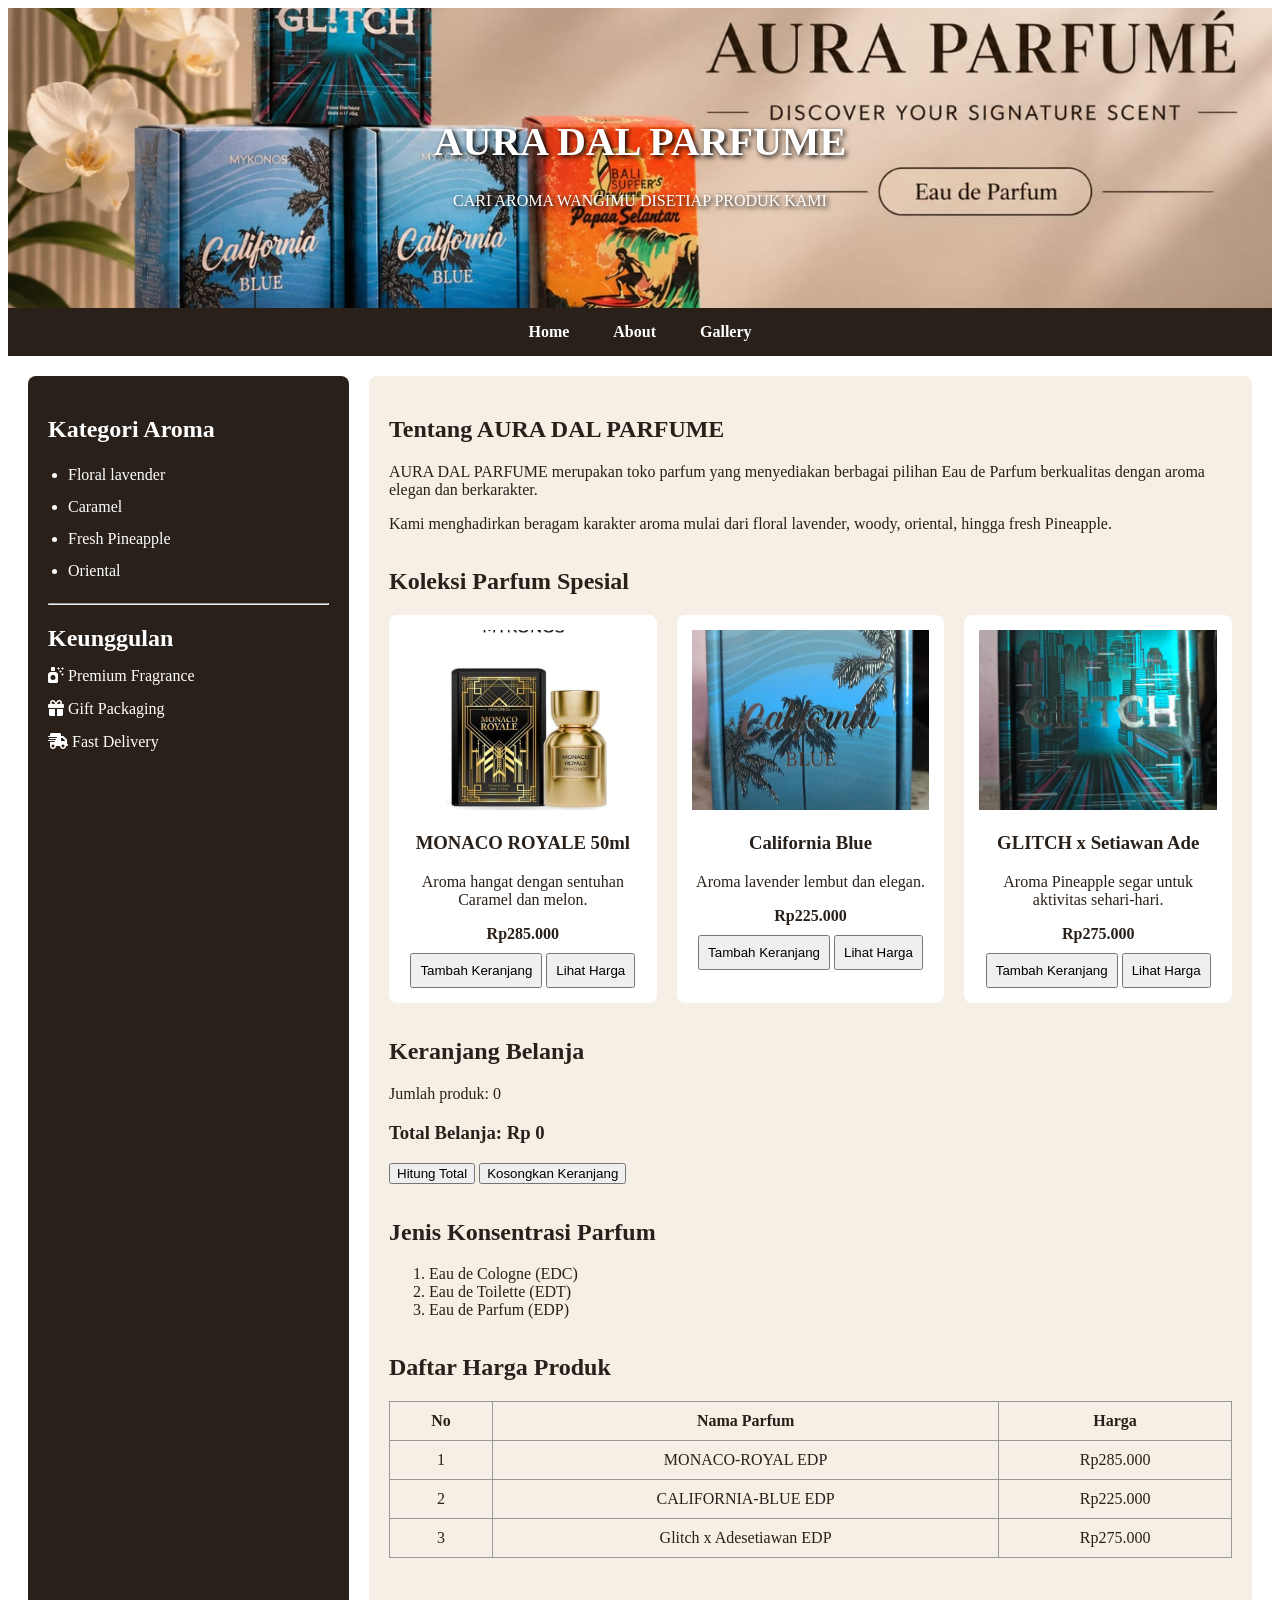
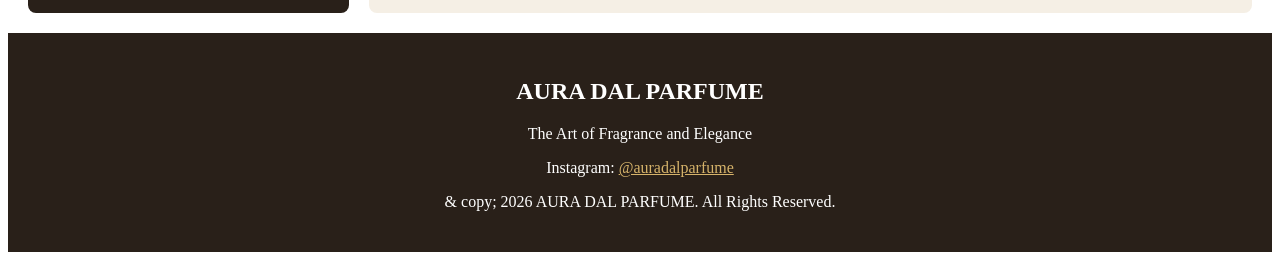
<file: Index.html>
<!DOCTYPE html>
<html lang="id">

<head>
    <meta charset="UTF-8">
    <meta name="viewport" content="width=device-width, initial-scale=1.0">

    <title>AURA DAL PARFUME - Eau de Parfum</title>

    <link rel="stylesheet" href="Style.css">

    <link rel="stylesheet"
    href="https://cdnjs.cloudflare.com/ajax/libs/font-awesome/6.5.1/css/all.min.css">

</head>

<body>

    <!-- HEADER -->
    <header id="home">

        <img src="images/BANNER.jpeg"
        alt="Banner AURA PARFUME">

        <div class="header-text">
            <h1>AURA DAL PARFUME</h1>
            <p>CARI AROMA WANGIMU DISETIAP PRODUK KAMI</p>
        </div>

    </header>


    <!-- NAVIGASI MENU -->
    <nav class="navbar">

        <a href="#home">Home</a>
        <a href="#about">About</a>
        <a href="#gallery">Gallery</a>

    </nav>


    <!-- LAYOUT UTAMA -->
    <div class="layout">


        <!-- SIDEBAR -->
        <aside class="sidebar">

            <h2>Kategori Aroma</h2>

            <ul>
                <li>Floral lavender</li>
                <li>Caramel</li>
                <li>Fresh Pineapple</li>
                <li>Oriental</li>
            </ul>

            <hr>

            <h2>Keunggulan</h2>

            <p>
                <i class="fa-solid fa-spray-can-sparkles"></i>
                Premium Fragrance
            </p>

            <p>
                <i class="fa-solid fa-gift"></i>
                Gift Packaging
            </p>

            <p>
                <i class="fa-solid fa-truck-fast"></i>
                Fast Delivery
            </p>

        </aside>


        <!-- MAIN BODY -->
        <main class="main-body">

            <section id="about">

                <h2>Tentang AURA DAL PARFUME</h2>

                <p>
                    AURA DAL PARFUME merupakan toko parfum yang
                    menyediakan berbagai pilihan Eau de Parfum
                    berkualitas dengan aroma elegan dan berkarakter.
                </p>

                <p>
                    Kami menghadirkan beragam karakter aroma
                    mulai dari floral lavender, woody, oriental,
                    hingga fresh Pineapple.
                </p>

            </section>


            <!-- GALLERY PRODUK -->
            <section id="gallery">

                <h2>Koleksi Parfum Spesial</h2>

                <div class="produk-container">

                    <div class="produk">

                        <img src="images/MONACO-ROYAL.jpeg"
                        alt="Amber Eclat">

                        <h3>MONACO ROYALE 50ml</h3>

                        <p>
                            Aroma hangat dengan sentuhan
                            Caramel dan melon.
                        </p>

                        <strong>Rp285.000</strong>

                        <br>

                        <button onclick="tambahKeranjang('MONACO ROYAL')">
                            Tambah Keranjang
                        </button>

                        <button onclick="tampilkanHarga(0)">
                            Lihat Harga
                        </button>

                    </div>


                    <div class="produk">

                        <img src="images/CALIFORNIA-BLUE.jpeg"
                        alt="Fleur de Lune">

                        <h3>California Blue</h3>

                        <p>
                            Aroma lavender lembut dan elegan.
                        </p>

                        <strong>Rp225.000</strong>

                        <br>

                        <button onclick="tambahKeranjang('CALIFORNIA BLUE')">
                            Tambah Keranjang
                        </button>

                        <button onclick="tampilkanHarga(1)">
                            Lihat Harga
                        </button>

                    </div>


                    <div class="produk">

                        <img src="images/GLITCH.jpeg"
                        alt="Sunday Neroli">

                        <h3>GLITCH x Setiawan Ade</h3>

                        <p>
                            Aroma Pineapple segar untuk
                            aktivitas sehari-hari.
                        </p>

                        <strong>Rp275.000</strong>

                        <br>

                        <button onclick="tambahKeranjang('Glitch x Adesetiawan')">
                            Tambah Keranjang
                        </button>

                        <button onclick="tampilkanHarga(2)">
                            Lihat Harga
                        </button>

                    </div>

                </div>

            </section>


            <!-- KERANJANG -->
            <section id="keranjang">

                <h2>Keranjang Belanja</h2>

                <p>
                    Jumlah produk:
                    <span id="jumlah">0</span>
                </p>

                <ul id="isi-keranjang"></ul>

                <h3>
                    Total Belanja: Rp
                    <span id="total">0</span>
                </h3>

                <button onclick="hitungTotal()">
                    Hitung Total
                </button>

                <button onclick="hapusKeranjang()">
                    Kosongkan Keranjang
                </button>

            </section>


            <!-- JENIS PARFUM -->
            <section>

                <h2>Jenis Konsentrasi Parfum</h2>

                <ol>
                    <li>Eau de Cologne (EDC)</li>
                    <li>Eau de Toilette (EDT)</li>
                    <li>Eau de Parfum (EDP)</li>
                </ol>

            </section>


            <!-- DAFTAR HARGA -->
            <section>

                <h2>Daftar Harga Produk</h2>

                <table>

                    <tr>
                        <th>No</th>
                        <th>Nama Parfum</th>
                        <th>Harga</th>
                    </tr>

                    <tr>
                        <td>1</td>
                        <td>MONACO-ROYAL EDP</td>
                        <td>Rp285.000</td>
                    </tr>

                    <tr>
                        <td>2</td>
                        <td>CALIFORNIA-BLUE EDP</td>
                        <td>Rp225.000</td>
                    </tr>

                    <tr>
                        <td>3</td>
                        <td>Glitch x Adesetiawan EDP</td>
                        <td>Rp275.000</td>
                    </tr>

                </table>

            </section>

        </main>

    </div>


    <!-- FOOTER -->
    <footer>

        <h2>AURA DAL PARFUME</h2>

        <p>
            The Art of Fragrance and Elegance
        </p>

        <p>
            Instagram:
            <a href="https://instagram.com">
                @auradalparfume
            </a>
        </p>

        <p>
            & copy; 2026 AURA DAL PARFUME.
            All Rights Reserved.
        </p>

    </footer>


    <!-- JAVASCRIPT -->
    <script src="script.js"></script>

</body>

</html>
</file>
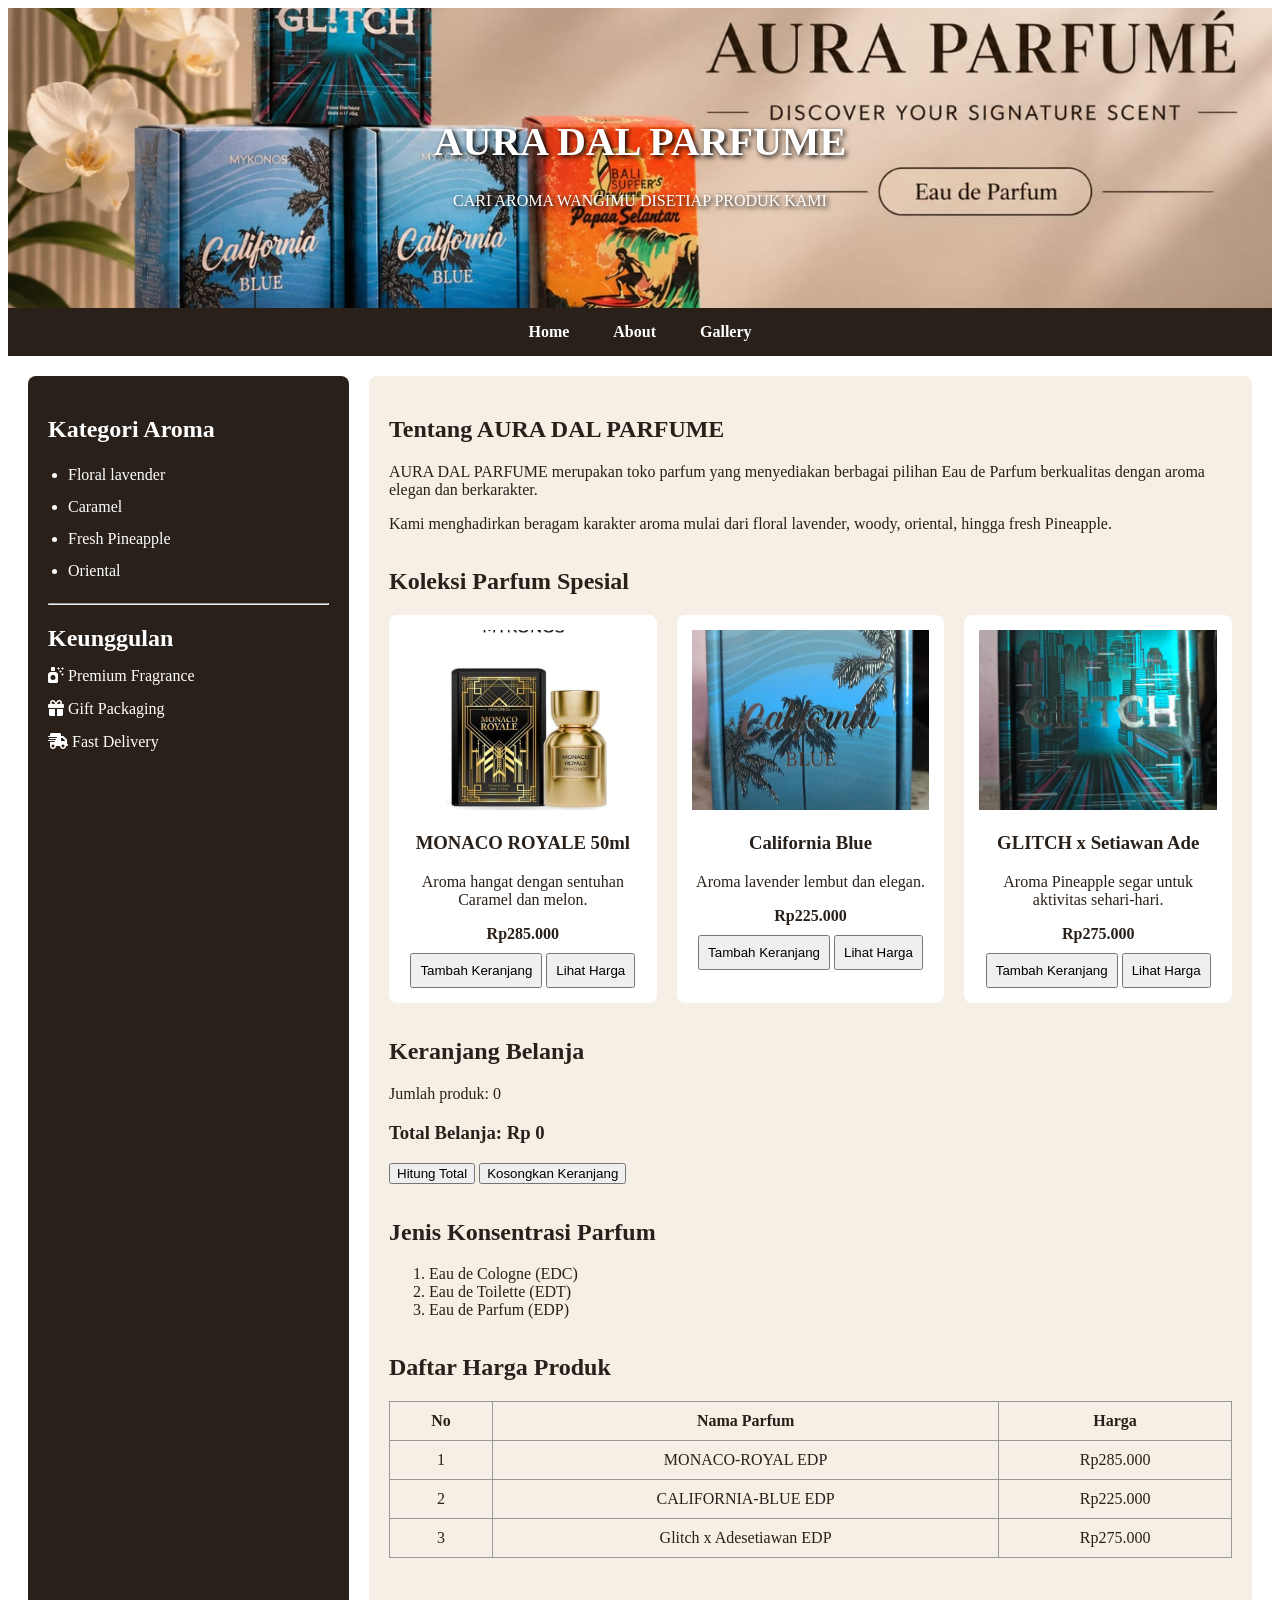
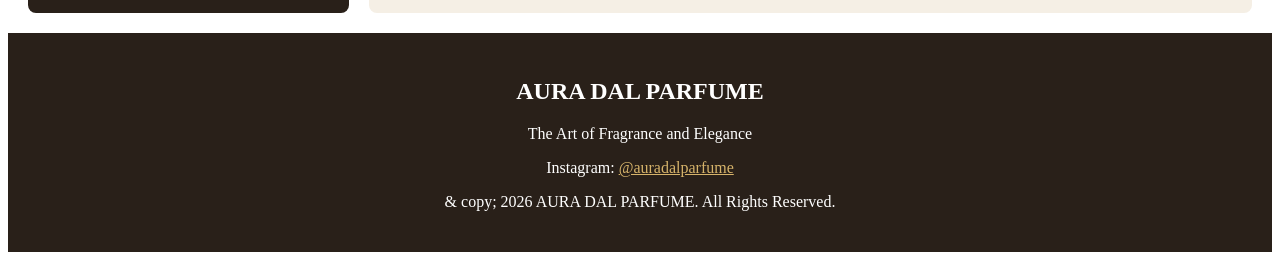
<file: Parfume-eau-de-dal.html>
<!DOCTYPE html>
<html lang="id">

<head>
    <meta charset="UTF-8">
    <meta name="viewport" content="width=device-width, initial-scale=1.0">

    <title>AURA DAL PARFUME - Eau de Parfum</title>

    <link rel="stylesheet" href="Style.css">

    <link rel="stylesheet"
    href="https://cdnjs.cloudflare.com/ajax/libs/font-awesome/6.5.1/css/all.min.css">

</head>

<body>

    <!-- HEADER -->
    <header id="home">

        <img src="images/BANNER.jpeg"
        alt="Banner AURA PARFUME">

        <div class="header-text">
            <h1>AURA DAL PARFUME</h1>
            <p>CARI AROMA WANGIMU DISETIAP PRODUK KAMI</p>
        </div>

    </header>


    <!-- NAVIGASI MENU -->
    <nav class="navbar">

        <a href="#home">Home</a>
        <a href="#about">About</a>
        <a href="#gallery">Gallery</a>

    </nav>


    <!-- LAYOUT UTAMA -->
    <div class="layout">


        <!-- SIDEBAR -->
        <aside class="sidebar">

            <h2>Kategori Aroma</h2>

            <ul>
                <li>Floral lavender</li>
                <li>Caramel</li>
                <li>Fresh Pineapple</li>
                <li>Oriental</li>
            </ul>

            <hr>

            <h2>Keunggulan</h2>

            <p>
                <i class="fa-solid fa-spray-can-sparkles"></i>
                Premium Fragrance
            </p>

            <p>
                <i class="fa-solid fa-gift"></i>
                Gift Packaging
            </p>

            <p>
                <i class="fa-solid fa-truck-fast"></i>
                Fast Delivery
            </p>

        </aside>


        <!-- MAIN BODY -->
        <main class="main-body">

            <section id="about">

                <h2>Tentang AURA DAL PARFUME</h2>

                <p>
                    AURA DAL PARFUME merupakan toko parfum yang
                    menyediakan berbagai pilihan Eau de Parfum
                    berkualitas dengan aroma elegan dan berkarakter.
                </p>

                <p>
                    Kami menghadirkan beragam karakter aroma
                    mulai dari floral lavender, woody, oriental,
                    hingga fresh Pineapple.
                </p>

            </section>


            <!-- GALLERY PRODUK -->
            <section id="gallery">

                <h2>Koleksi Parfum Spesial</h2>

                <div class="produk-container">

                    <div class="produk">

                        <img src="images/MONACO-ROYAL.jpeg"
                        alt="Amber Eclat">

                        <h3>MONACO ROYALE 50ml</h3>

                        <p>
                            Aroma hangat dengan sentuhan
                            Caramel dan melon.
                        </p>

                        <strong>Rp285.000</strong>

                        <br>

                        <button onclick="tambahKeranjang('MONACO ROYAL')">
                            Tambah Keranjang
                        </button>

                        <button onclick="tampilkanHarga(0)">
                            Lihat Harga
                        </button>

                    </div>


                    <div class="produk">

                        <img src="images/CALIFORNIA-BLUE.jpeg"
                        alt="Fleur de Lune">

                        <h3>California Blue</h3>

                        <p>
                            Aroma lavender lembut dan elegan.
                        </p>

                        <strong>Rp225.000</strong>

                        <br>

                        <button onclick="tambahKeranjang('CALIFORNIA BLUE')">
                            Tambah Keranjang
                        </button>

                        <button onclick="tampilkanHarga(1)">
                            Lihat Harga
                        </button>

                    </div>


                    <div class="produk">

                        <img src="images/GLITCH.jpeg"
                        alt="Sunday Neroli">

                        <h3>GLITCH x Setiawan Ade</h3>

                        <p>
                            Aroma Pineapple segar untuk
                            aktivitas sehari-hari.
                        </p>

                        <strong>Rp275.000</strong>

                        <br>

                        <button onclick="tambahKeranjang('Glitch x Adesetiawan')">
                            Tambah Keranjang
                        </button>

                        <button onclick="tampilkanHarga(2)">
                            Lihat Harga
                        </button>

                    </div>

                </div>

            </section>


            <!-- KERANJANG -->
            <section id="keranjang">

                <h2>Keranjang Belanja</h2>

                <p>
                    Jumlah produk:
                    <span id="jumlah">0</span>
                </p>

                <ul id="isi-keranjang"></ul>

                <h3>
                    Total Belanja: Rp
                    <span id="total">0</span>
                </h3>

                <button onclick="hitungTotal()">
                    Hitung Total
                </button>

                <button onclick="hapusKeranjang()">
                    Kosongkan Keranjang
                </button>

            </section>


            <!-- JENIS PARFUM -->
            <section>

                <h2>Jenis Konsentrasi Parfum</h2>

                <ol>
                    <li>Eau de Cologne (EDC)</li>
                    <li>Eau de Toilette (EDT)</li>
                    <li>Eau de Parfum (EDP)</li>
                </ol>

            </section>


            <!-- DAFTAR HARGA -->
            <section>

                <h2>Daftar Harga Produk</h2>

                <table>

                    <tr>
                        <th>No</th>
                        <th>Nama Parfum</th>
                        <th>Harga</th>
                    </tr>

                    <tr>
                        <td>1</td>
                        <td>MONACO-ROYAL EDP</td>
                        <td>Rp285.000</td>
                    </tr>

                    <tr>
                        <td>2</td>
                        <td>CALIFORNIA-BLUE EDP</td>
                        <td>Rp225.000</td>
                    </tr>

                    <tr>
                        <td>3</td>
                        <td>Glitch x Adesetiawan EDP</td>
                        <td>Rp275.000</td>
                    </tr>

                </table>

            </section>

        </main>

    </div>


    <!-- FOOTER -->
    <footer>

        <h2>AURA DAL PARFUME</h2>

        <p>
            The Art of Fragrance and Elegance
        </p>

        <p>
            Instagram:
            <a href="https://instagram.com">
                @auradalparfume
            </a>
        </p>

        <p>
            & copy; 2026 AURA DAL PARFUME.
            All Rights Reserved.
        </p>

    </footer>


    <!-- JAVASCRIPT -->
    <script src="script.js"></script>

</body>

</html>
</file>
<file: Style.css>
/* HEADER */
header {
    height: 300px;
    position: relative;
    overflow: hidden;
}

header img {
    width: 100%;
    height: 100%;
    object-fit: cover;
}

.header-text {
    position: absolute;
    top: 50%;
    left: 50%;
    transform: translate(-50%, -50%);
    text-align: center;
    color: white;
    text-shadow: 2px 2px 5px black;
}

.header-text h1 {
    font-size: 40px;
}

/* NAVIGASI */
.navbar {
    background-color: #292019;
    padding: 15px;
    text-align: center;
}

.navbar a {
    color: white;
    text-decoration: none;
    margin: 20px;
    font-weight: bold;
}

.navbar a:hover {
    color: #d6b36a;
}

/* LAYOUT */
.layout {
    display: flex;
    gap: 20px;
    padding: 20px;
}

/* SIDEBAR */
.sidebar {
    width: 25%;
    background-color: #292019;
    color: white;
    padding: 20px;
    border-radius: 8px;
}

.sidebar h2 {
    margin-bottom: 15px;
}

.sidebar ul {
    padding-left: 20px;
    line-height: 2;
}

.sidebar p {
    margin: 15px 0;
}

/* MAIN BODY */
.main-body {
    width: 75%;
    padding: 20px;
    background-color: #f5efe5;
    color: #292019;
    border-radius: 8px;
}

.main-body section {
    margin-bottom: 35px;
}

.produk-container {
    display: flex;
    gap: 20px;
    flex-wrap: wrap;
}

.produk {
    flex: 1;
    min-width: 180px;
    padding: 15px;
    background-color: white;
    border-radius: 8px;
    text-align: center;
}

.produk img {
    width: 100%;
    height: 180px;
    object-fit: cover;
}

.produk button {
    margin-top: 10px;
    padding: 8px;
    cursor: pointer;
}

/* TABEL */
table {
    width: 100%;
    border-collapse: collapse;
}

table th,
table td {
    border: 1px solid #999;
    padding: 10px;
    text-align: center;
}

/* FOOTER */
footer {
    background-color: #292019;
    color: white;
    text-align: center;
    padding: 25px;
}

footer a {
    color: #d6b36a;
}

/* RESPONSIVE */
@media (max-width: 768px) {

    .layout {
        flex-direction: column;
    }

    .sidebar,
    .main-body {
        width: 100%;
    }

    .produk-container {
        flex-direction: column;
    }

    .navbar a {
        margin: 8px;
    }

}
</file>
